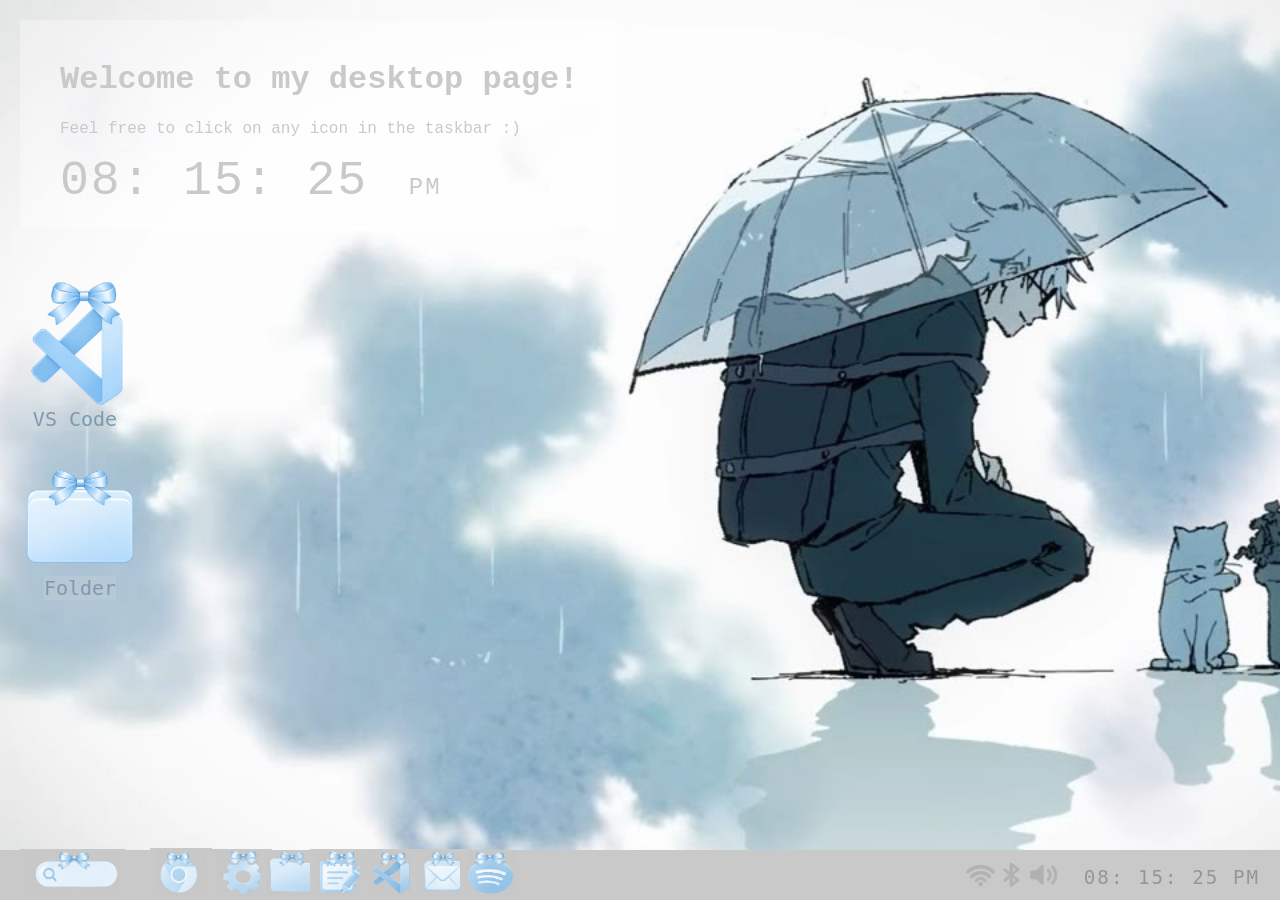
<file: index.html>
<!DOCTYPE html>
<html lang="en">
    <meta charset="UTF-8">
    <meta name="viewport" content="width=device-width, initial-scale=1.0">
    <link rel="stylesheet" href="style.css">
    <title>Desktop Home Page</title>
    <body>

        <main>

        </main>

        <div class="rectangle"></div>

        
        <!--Chrome Button below--> 
        <div class="chrome-button">
        <button class="chrome-button" onclick="window.location.href='code.html'">
            <img class="chrome-image" src="Icons/crome-icon.png" alt="chrome">
        </button>
            </div>
        <!--Search engine button below-->
        <div class="search-button">
            <button class="search-button">
                <img class="search-image" src="Icons/searchbar-icon.png" alt="searchbar icon">
            </button>
        </div>
        <!--Settings Icon-->
        <div class="Settings-button" onclick="window.location.href='settings.html'">
            <button class="settings-button">
                <img class="settings-image" src="Icons/setting-icon.png" alt="settings icon">
            </button>
        </div>
        <!--Folder Button-->
        <div class="folder-button">
            <button class="folder-button" onclick="window.location.href='folder.html'">
                <img class="folder-image" src="Icons/folder-icon.png" alt="folder icon">
            </button>
        </div>
        <!--Notes Button-->
        <div class="notes-button">
            <button class="notes-button" onclick="window.location.href='notes.html'">
                <img class="notes-image" src="Icons/notes-icon.png" alt="Notes icon">
            </button>
        </div>
        <!--VS code Button-->
        <div class="code-button">
            <button class="code-button" onclick="window.location.href='visual.html'">
                <img class="code-image" src="Icons/vs-icon.png" alt="VS code icon">
            </button>
        </div>
        <!--Mail Button-->
        <div class="mail-button">
            <button class="mail-button" onclick="window.location.href='mail.html'">
                <img class="mail-image" src="Icons/mail-icon.png" alt="mail icon">
            </button>
        </div>
        <!--Spotify Icon-->
        <div class="spotify-button">
            <button class="spotify-button" onclick="window.location.href='spotify.html'">
                <img class="spotify-image" src="Icons/spotify-icon.png" alt="spotify icon">
            </button>
        </div>
        <!--Clock Code-->

        <div class="top-left">
        <div class="clock-container">
            <h1>Welcome to my desktop page!</h1>
            <p>Feel free to click on any icon in the taskbar :)</p>
            <div id="clock">
                <span id="hours">00</span>:
                <span id="minutes">00</span>:
                <span id="seconds">00</span>
                <span id="ampm">AM</span>
            </div>
        </div>
        </div>

        <!--Floaters-->
        <div class="floater-folder">
            <button class="floater-folder" onclick="window.location.href='folder.html'">
                <img class="float-image" src="folder-floater.png" alt="folder icon">
                <p>Folder</p>
            </button>
        </div>

        <div class="code-floater">
            <button class="code-floater" onclick="window.location.href='visual.html'">
                <img class="floater-image" src="code-floater.png" alt="code floater icon">
                <p>VS Code</p>
            </button>
        </div>

        <!--Second Clock for taskbar-->
        <div class="switch-container">
            <div id="clocks">
            <span id="hours2">00</span>:
            <span id="minutes2">00</span>:
            <span id="seconds2">00</span>
            <span id="ampm2">AM</span>
            </div>
        </div>

        <!--tray icons-->
        <div class="tray-container">
            <img class="tray" src="trays.png" alt="system defaults">
        </div>
        <script src="script.js"></script>
    </body>
</html>
</file>
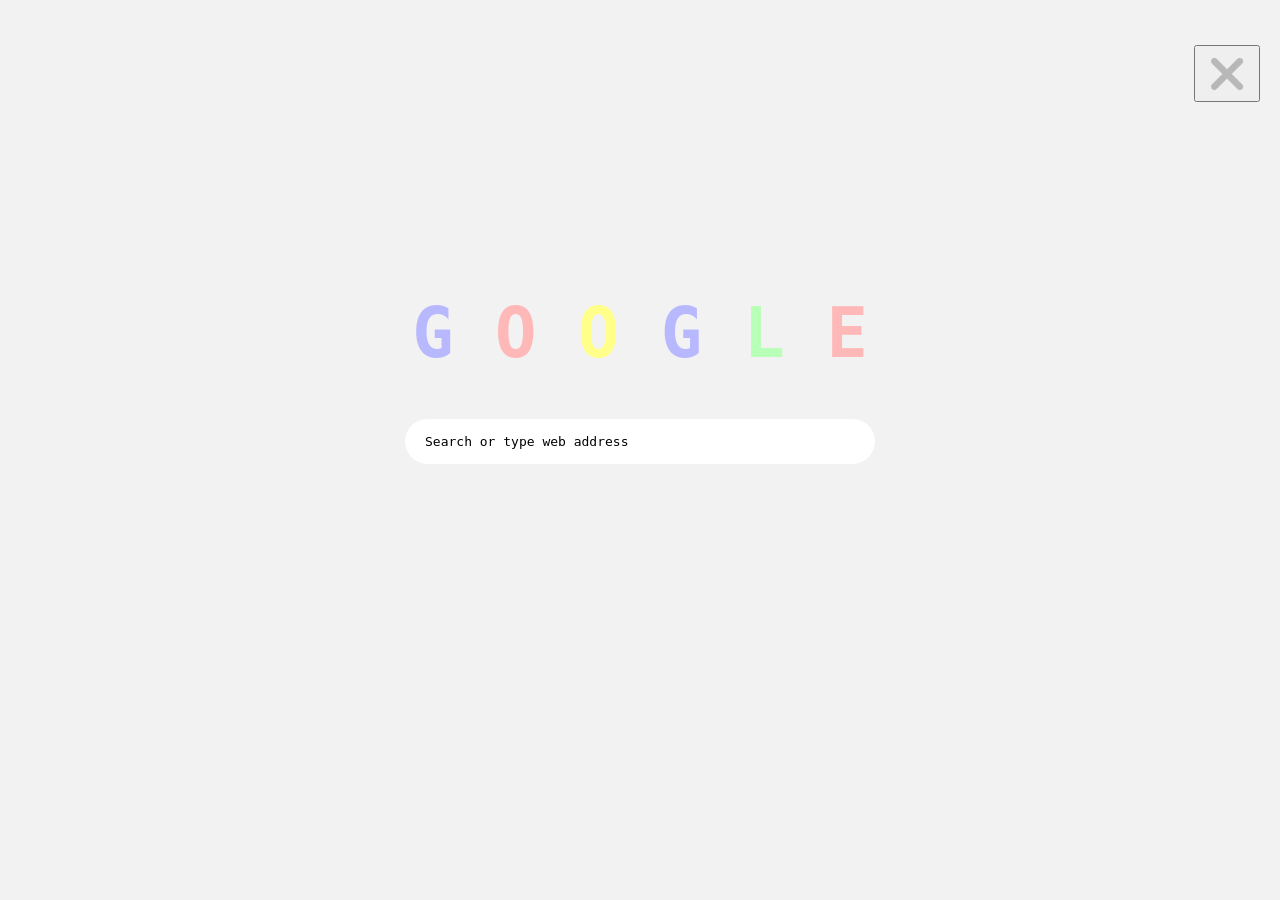
<file: code.html>
<!DOCTYPE html>
<html lang="en">
    <head>
        <meta charset="UTF-8">
        <meta name="viewport" content="width=device-width, initial-scale=1.0">
        <title>Chrome page</title>
        <link rel="stylesheet" href="code.css">
    </head>
    <body>
        <div class="google-container">
        <h1 class="rainbow-text">
            <span style="color: #B8B8FF;">G</span>
            <span style="color: #FFB8B8;">O</span>
            <span style="color: #FFFF8A;">O</span>
            <span style="color: #B8B8FF;">G</span>
            <span style="color: #B8FFB8;">L</span>
            <span style="color:#FFB8B8;">E</span>
        </h1>

        <!--Search Bar-->
        <div class="search-bar">
            Search or type web address
        </div>
        </div>

        <div class="exit-button">
            <button class="exit-button" onclick="window.location.href='index.html'">
                <img class="exit-image" src="exit-button.png" alt-exit button>
            </button>
        </div>
    </body>
</html>
</file>
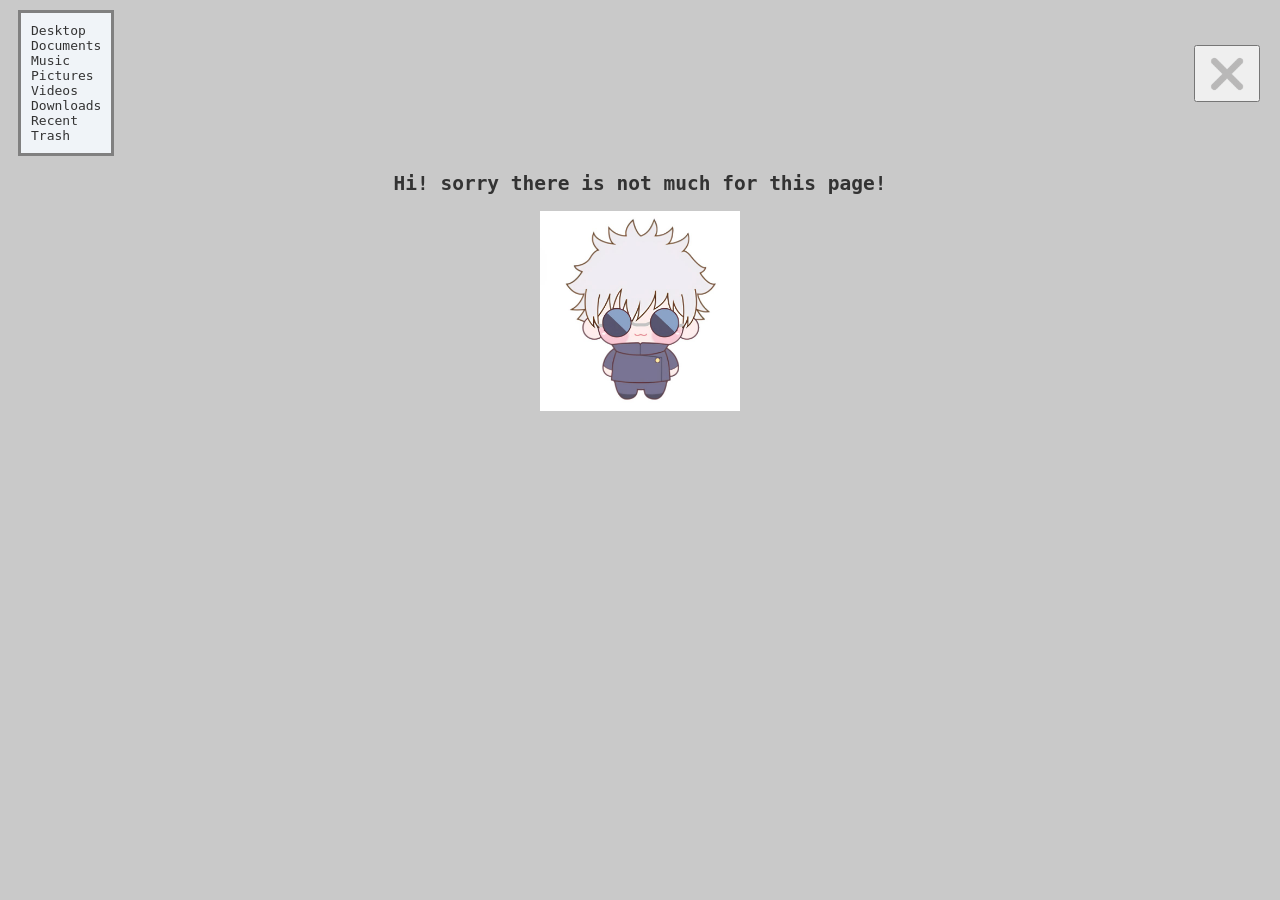
<file: folder.html>
<!DOCTYPE html>
<html lang="en">
    <head>
        <meta charset="UTF-8">
        <meta name="viewport" content="width=device-width, initial-scale=1.0">
        <!--The CSS for this page shares with the settings.css-->
        <link rel="stylesheet" href="settings.css">
        <title>Folder Page</title>
    </head>
    <body>

        <div class="left-column">
            <div>Desktop</div>
            <div>Documents</div>
            <div>Music</div>
            <div>Pictures</div>
            <div>Videos</div>
            <div>Downloads</div>
            <div>Recent</div>
            <div>Trash</div>
        </div>

        <h2>Hi! sorry there is not much for this page!</h2>

        <div class="gojo-sticker">
            <img class="gojo-image" src="gojo.jpg" alt="an imgae of saturo gojo">
        </div>

        <div class="exit-button">
            <button class="exit-button" onclick="window.location.href='index.html'">
                <img class="exit-image" src="exit-button.png" alt="exit button">
            </button>
        </div>
    </body>
</html>
</file>
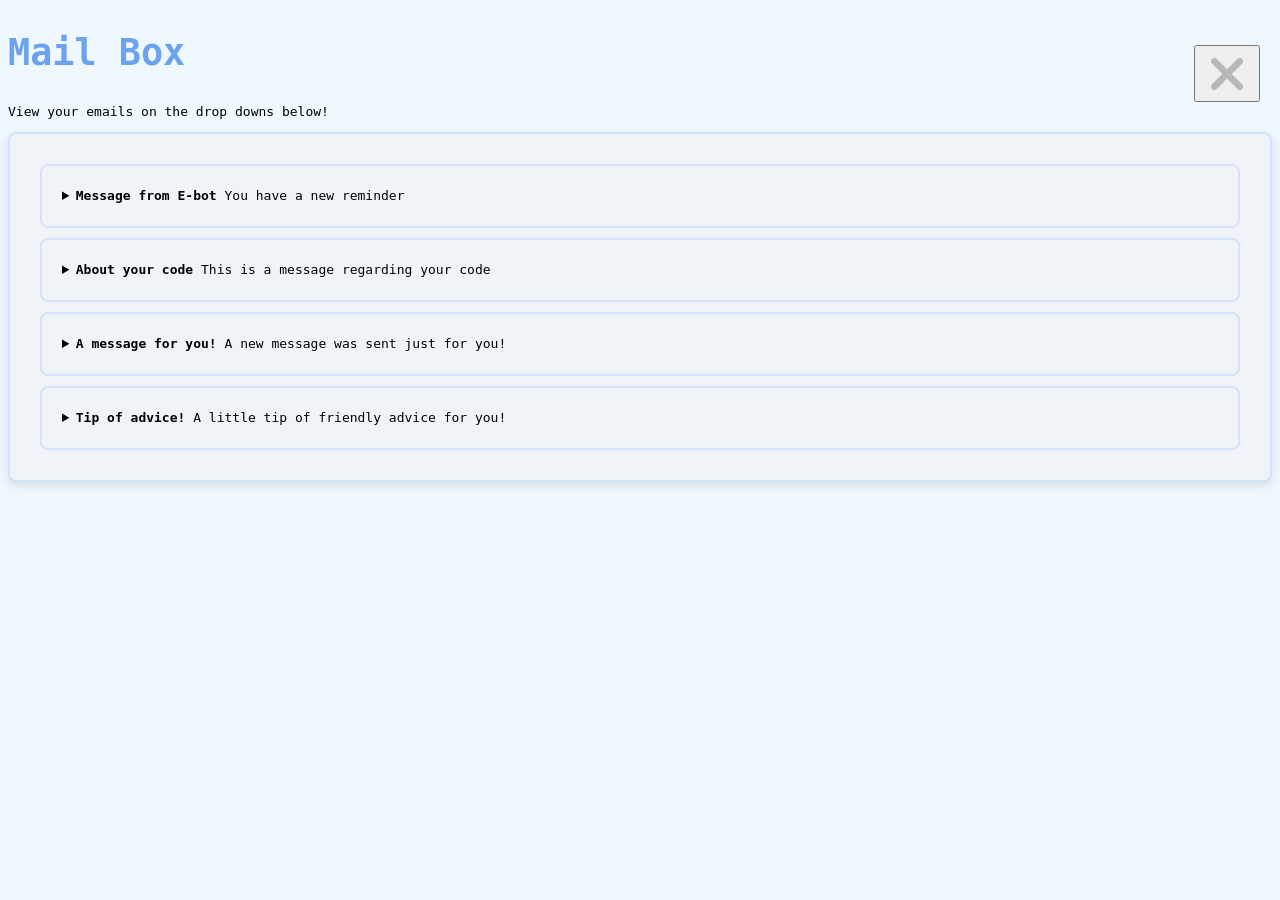
<file: mail.html>
<!DOCTYPE html>
<html lang="en">
    <head>
        <meta charset="UTF-8">
        <meta name="viewport" content="width=device-width, initial-scale=1.0">
        <title>Mail page</title>
        <link rel="stylesheet" href="mail.css">
    </head>
    <body>
            <h2>Mail Box</h2>

           <!--Email part-->

            <p>View your emails on the drop downs below!</p>
           
           <!--Bigger Box Dropdown-->

            <div class="text-box">
                <!--Email part-->
                <details class="email">
                    <summary class="email-title">
                        <strong>Message from E-bot</strong>
                        <span>You have a new reminder</span>
                    </summary>

                    <div class="email-content">
                        <p>
                            E-bot has sent you a message to remind you to do some coding today!
                        </p>
                    </div>
                </details>
                <!--Second email-->
                <details class="email">
                    <summary class="email-title">
                        <strong>About your code</strong>
                        <span>This is a message regarding your code</span>
                    </summary>
                    
                    <div class="email-content">
                        <p>
                            This is a message for you to let you know that you are an incredible coder and all of your coding projects are amazing! Keep up the good work!
                        </p>
                    </div>
                </details>
                <!--Third email-->
                <details class="email">
                    <summary class="email-title">
                        <strong>A message for you!</strong>
                        <span>A new message was sent just for you!</span>
                    </summary>

                    <div class="email-content">
                        <p>
                            Hello! This email was sent to remind you that you are amazing! Have a good day!
                        </p>
                    </div>
                </details>
                <!--Fourth email-->
                <details class="email">
                    <summary class="email-title">
                        <strong>Tip of advice!</strong>
                        <span>A little tip of friendly advice for you!</span>
                    </summary>

                    <div class="email-content">
                        <p>
                            A little friendly tip to keep doing you and being yourself! Your doing great!
                        </p>
                    </div>
                </details>
            </div>


        <div class="exit-button">
            <button class="exit-button" onclick="window.location.href='index.html'">
                <img class="exit-image" src="exit-button.png" alt="exit button">
            </button>
        </div>
    </body>
</html>
</file>
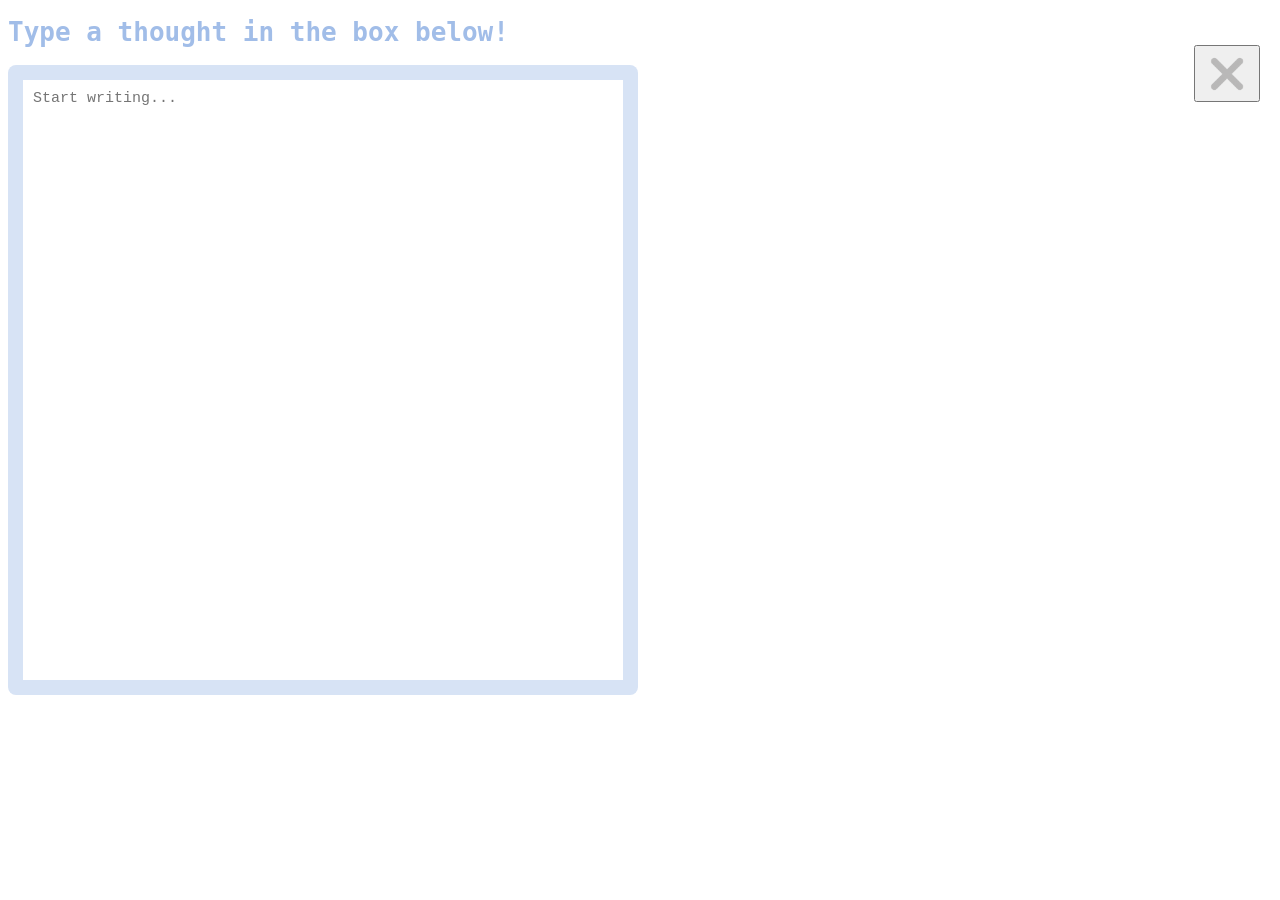
<file: notes.html>
<!DOCTYPE html>
<html lang="en">
    <head>
        <meta charset="UTF-8">
        <meta name="viewport" content="width=device-width, initial-scale=1.0">
        <title>Notepad</title>
        <link rel="stylesheet" href="notes.css">
    </head>
    <body>
        <h1>Type a thought in the box below!</h1>
        <div class="notepad">
            <textarea placeholder="Start writing..."></textarea>
        </div>

        <div class="exit-button">
            <button class="exit-button" onclick="window.location.href='index.html'">
                <img class="exit-image" src="exit-button.png" alt="exit button">
            </button>
        </div>
    </body>
</html>
</file>
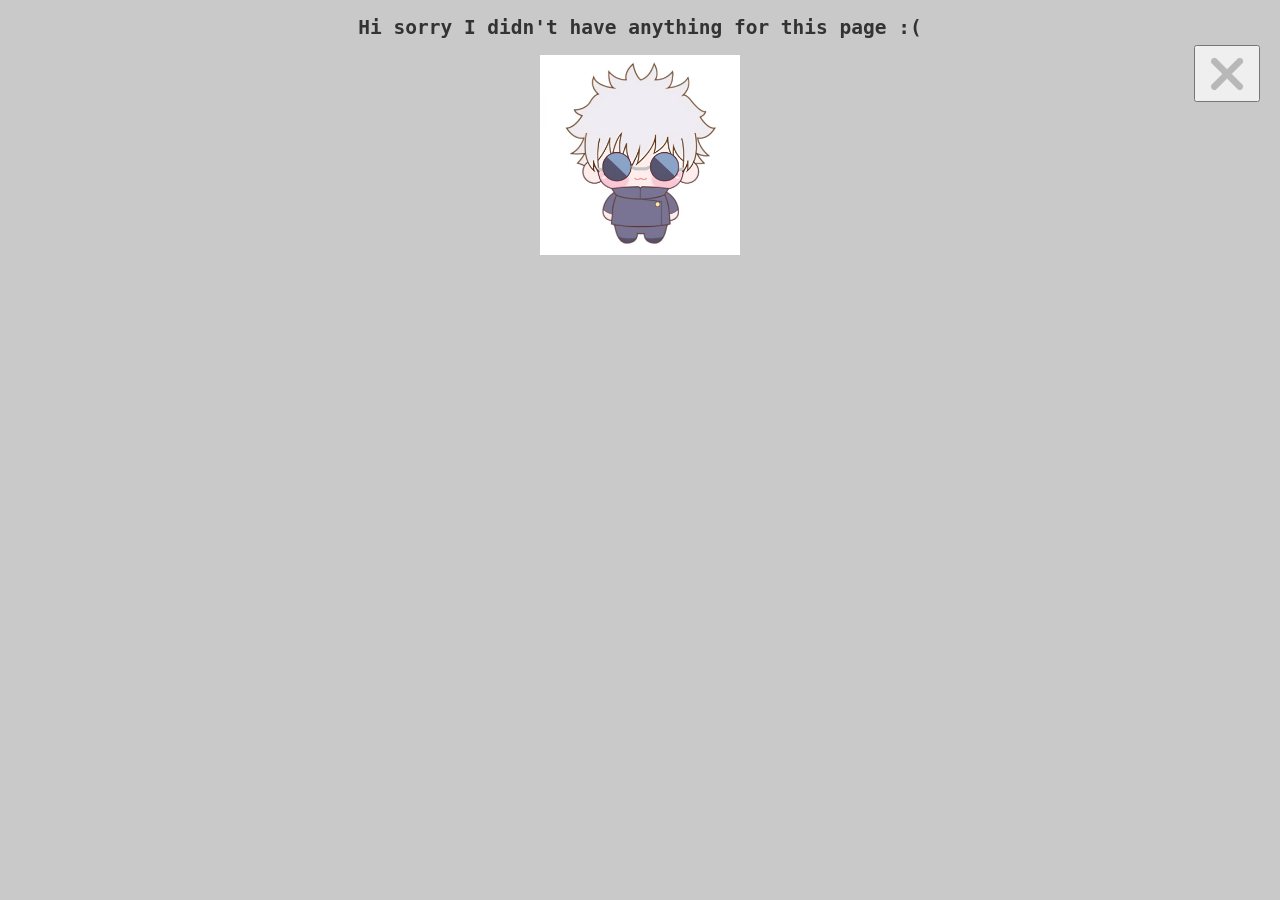
<file: settings.html>
<!DOCTYPE html>
<html lang="en">
    <head>
        <meta charset="UTF-8">
        <meta name="viewport" content="width=device-width, initial-scale=1.0">
        <title>Settings Page</title>
        <link rel="stylesheet" href="settings.css">
    </head>
    <body>

        <h2>Hi sorry I didn't have anything for this page :(</h2>
        <div class="exit-button">
            <button class="exit-button" onclick="window.location.href='index.html'">
                <img class="exit-image" src="exit-button.png" alt="exit button">
            </button>
        </div>

        <div class="gojo-sticker">
            <img class="gojo-image" src="gojo.jpg" alt="image of saturo gojo">
        </div>
    </body>
</html>
</file>
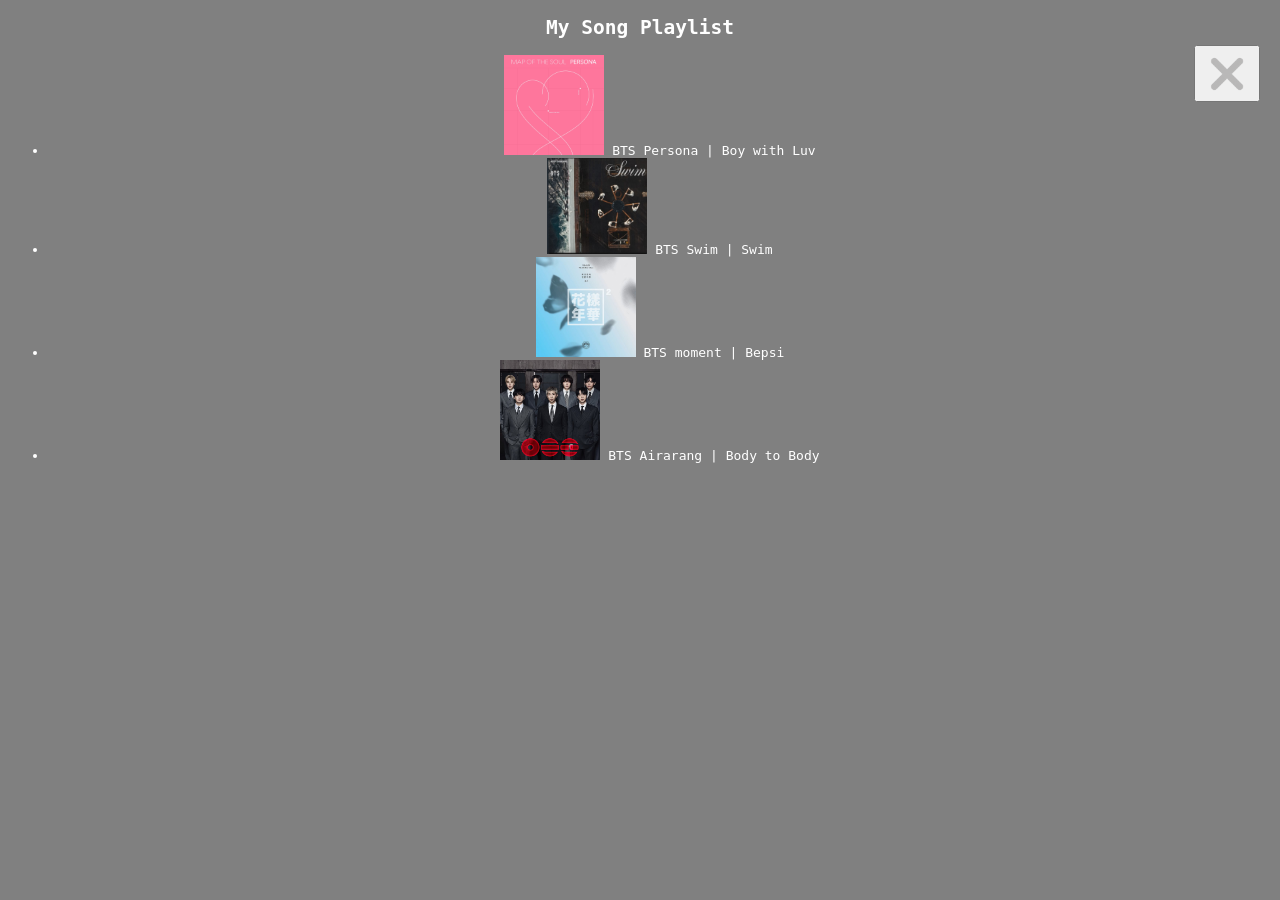
<file: spotify.html>
<!DOCTYPE html>
<html lang="en">
    <head>
        <meta charset="UTF-8">
        <meta name="viewport" content="width=device-width, initial-scale=1.0">
        <link rel="stylesheet" href="spotify.css">
        <title>Spotify Page</title>
    </head>
    <body>
        <h2>My Song Playlist</h2>
        <ul>
            <li><img class="persona-image" src="music-albums/persona.jpg" alt="bts album personal cover"> BTS Persona | Boy with Luv</li>

            <li><img class="swim-image" src="music-albums/swim.jpg" alt="bts album swim cover"> BTS Swim | Swim </li>

            <li><img class="moment-image" src="music-albums/moment.jpg" alt="bts album moment cover"> BTS moment | Bepsi </li>

            <li><img class="air-image" src="music-albums/air.jpg" alt="bts album air cover"> BTS Airarang | Body to Body </li>
        </ul>

        <div class="exit-button">
            <button class="exit-button" onclick="window.location.href='index.html'">
                <img class="exit-image" src="exit-button.png" alt="exit button">
            </button>
        </div>
    </body>
</html>
</file>
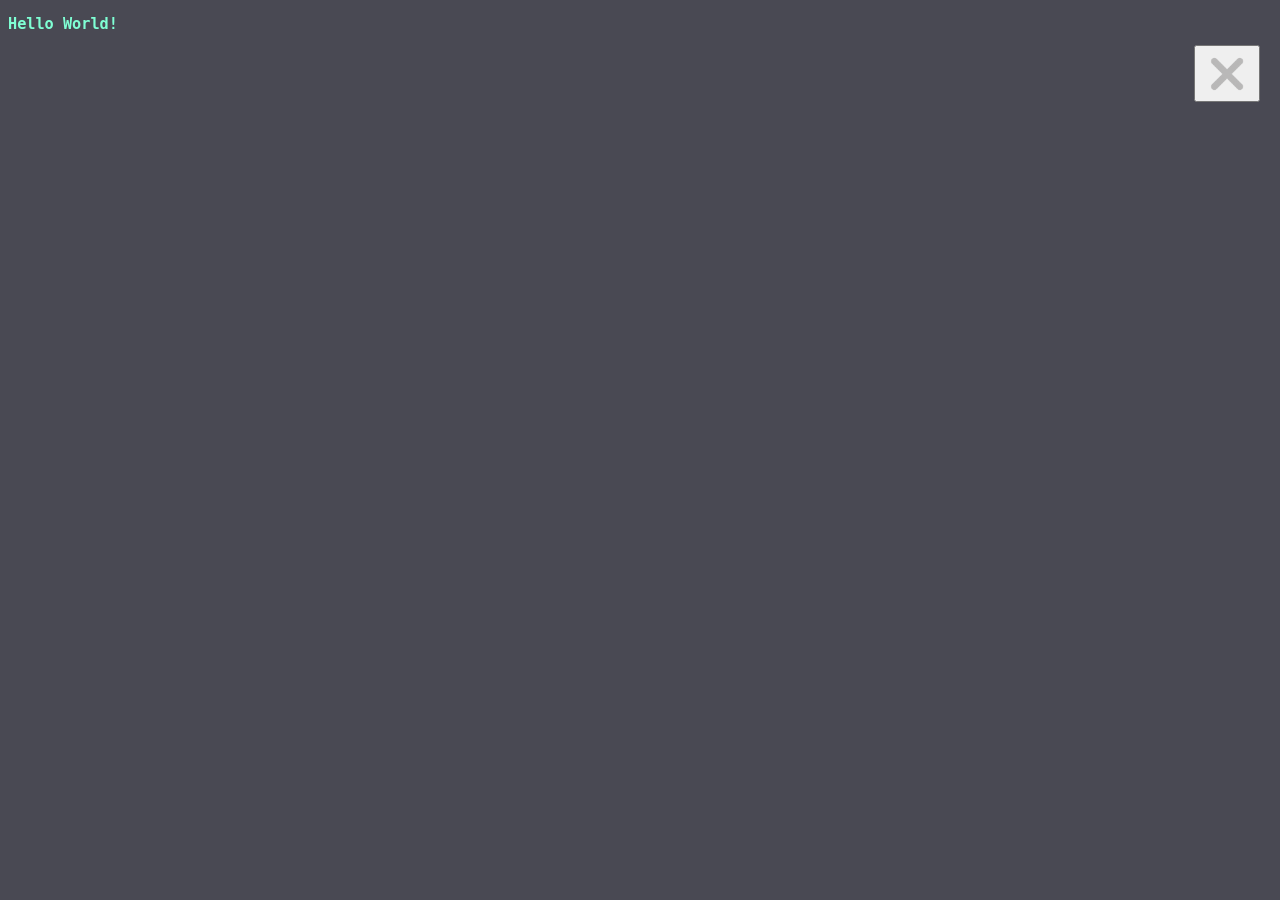
<file: visual.html>
<!DOCTYPE html>
<html lang="en">
    <head>
        <meta charset="UTF-8">
        <meta name="viewport" content="width=device-width, initial-scale=1.0">
        <title>VS Code page</title>
        <link rel="stylesheet" href="codes.css">
    </head>
    <body>
        <h3>Hello World!</h3>

        <div class="exit-button">
            <button class="exit-button" onclick="window.location.href='index.html'">
                <img class="exit-image" src="exit-button.png" alt="exit icon">
            </button>
        </div>
    </body>
</html>
</file>
<file: style.css>
body {
    background-color:#fffffe;
    color:#c9c9c9;
    background-image: url('gojo-desktop.jpg');
    background-size:cover;
    background-position:center;
    background-repeat:no-repeat;
    background-attachment:fixed;
    display:flex;
    font-family:monospace;
    margin:0;
    padding:0;
}

main {
    text-align:center;
    background-color: rgba(255,255,255,0.2);
}

/*Floaters*/
.floater-folder {
    position:fixed;
    left:20px;
    top: 50%;
    transform: translateY(-50);
    border:none;
    background:none;
    padding:0;
    cursor:pointer;
    background-color:transparent;
    /*For text*/
    display:flex;
    flex-direction:column;
    align-items:center;

}

.float-image {
    width:120px;
    height:auto;
    background-color:transparent;
    border:none;
    max-width:100%;
}

.floater-folder p {
    margin:0;
    margin-top: -10px;
    color:#7D99B0;
    font-family:monospace;
    font-size: 1.25rem;
    background-color:rgba(220,220,220,0.2);
}
.code-floater {
    position:fixed;
    left:20px;
    top: 30%;
    transform: translateY(-50);
    border:none;
    background:none;
    padding:0;
    cursor:pointer;
    display:flex;
    flex-direction:column;
    align-items:center;
}

.floater-image {
    width:110px;
    height:auto;
    background-color:transparent;
    
}

.code-floater p {
    margin:0;
    margin-top: -3px;
    color:#7D99B0;
    font-family:monospace;
    font-size:1.25rem;
    background-color: rgba(220,220,220,0.2);
}

.top-left {
    position:absolute;
    top:20px;
    left:20px;
    display:flex;
    flex-direction:column;
    align-items:flex-start;
    gap:10px;
    background-color:rgba(255,255,255,0.3);
    font-family:monospace;
}

/*Tray icons*/

.tray-container {
    position:fixed;
    bottom:0px;
    right:200px;
    z-index:1000;
}

.tray {
    height:46px;
    width:150px;
    width:100%;
    border:none;
}
/*Clock code*/

.clock-container {
    padding: 20px 40px;
    border-radius:10px;
    font-family:"Courier New";
    
}


#clock {
    color:#c9c9c9;
    font-size:3rem;
    letter-spacing:2px; 
}

#ampm {
    font-size: 1.5rem;
    color:#c9c9c9;
    margin-left:10px;
}

/*Second Clock code*/

.switch-container {
    position:fixed;
    bottom:11px;
    right:20px;
    z-index:1000;
}

#clocks {
    color:#969696;
    font-size:1.20rem;
    letter-spacing:2px;
}

#ampm2 {
    color:#969696;
}
/*Icon code*/

.chrome-button {
    margin:0;
    padding-bottom:0;
    cursor:pointer;
    position:fixed;
    bottom:1px;
    z-index:1000;
    left:150px;
    border:none;
    background-color:#c9c9c9;

}

.chrome-image {
    height:29px;
    width: 50px;
    height:100%;
    border:none;
}

.search-button {
    margin:0;
    padding-bottom:0;
    cursor:pointer;
    position:fixed;
    bottom:1px;
    z-index: 1000;
    left:20px;
    border:none;
    background-color:#c9c9c9;
}

.search-image {
    height:46px;
    width:150px;
    width:100%;
    border:none;
}

.settings-button {
    margin:0;
    padding-bottom:0;
    cursor:pointer;
    position:fixed;
    bottom:1px;
    z-index:1000;
    left:210px;
    border:none;
    background-color:#c9c9c9;
}

.settings-image {
    height:46px;
    width:50px;
    border:none;
}

.folder-button {
    margin:0;
    padding-bottom:0;
    cursor:pointer;
    position:fixed;
    bottom:1px;
    z-index:1000;
    left:260px;
    border:none;
    background-color:#c9c9c9;
}

.folder-image {
    height:20px;
    width:50px;
    height:100%;
    border:none;
}

.notes-button {
    margin:0;
    padding-bottom:0;
    cursor:pointer;
    position:fixed;
    bottom:1px;
    z-index:1000;
    left:310px;
    border:none;
    background-color:#c9c9c9;
}

.notes-image {
    height:46px;
    width:50px;
    border:none;
}

.code-button {
    margin:0;
    padding-bottom:0;
    cursor: pointer;
    position:fixed;
    bottom:1px;
    z-index: 1000;
    left:360px;
    border:none;
    background-color:#c9c9c9;
}

.code-image {
    height:46px;
    width:50px;
    border:none;
}

.mail-button {
    margin:0;
    padding-bottom:0;
    cursor:pointer;
    position:fixed;
    bottom:1px;
    z-index:1000;
    left:410px;
    border:none;
    background-color:#c9c9c9;
}

.mail-image {
    height:46px;
    width:50px;
    border:none;
}

.spotify-button {
    margin:0;
    padding-bottom:0;
    cursor:pointer;
    position:fixed;
    bottom:1px;
    z-index:1000;
    left:460px;
    border:none;
    background-color:#c9c9c9;
}

.spotify-image {
    height:45px;
    width:50px;
    border:none;
}


.rectangle {
    position:fixed;
    width: 5000px;
    height:50px;
    background-color: #c9c9c9;
    bottom:0px;
    z-index:1000;

}


/*Chrome page*/

.rainbow-text span:nth-child(1) { color:#0000ff;}
.rainbow-text span:nth-child(2) { color:#ff0000;}
.rainbow-text span:nth-child(3) { color:#ffff00;}
.rainbow-text span:nth-child(4) { color: #0000ff;}
.rainbow-text span:nth-child(5) { color:#00ff00;}
.rainbow-text span:nth-child(6) { color:#ff0000;}
</file>
<file: code.css>
.rainbow-text span:nth-child(1) { color:#B8B8FF;}
.rainbow-text span:nth-child(2) { color:#FFB8B8;}
.rainbow-text span:nth-child(3) { color:#FFFF8A;}
.rainbow-text span:nth-child(4) { color: #B8B8FF;}
.rainbow-text span:nth-child(5) { color:#B8FFB8;}
.rainbow-text span:nth-child(6) { color:#FFB8B8;}

body {
    background-color:#F2F2F2;
        background-size: 32px 32px;
        align-items:center;
        text-align:center;
        font-family:monospace;
        display:flex;
        justify-content:center;
        align-items:center;
        min-height: 80vh;
        margin:0;
}

h1{
    text-align:center;
    font-size:4.30rem;
}

.search-bar {
    width:450px;
    height:45px;
    border-radius:30px;
    background-color:white;
    padding-left:20px;
    display:flex;
    align-items:center;
}

.google-container {
    margin:0;
    margin-top:-10px;

    display:flex;
    flex-direction:column;
    align-items:center;

}

.exit-button {
    position:fixed;
    top:5%;
    right:20px;
    cursor:pointer;
}
.exit-image{
    height:auto;
    width:50px;
}
</file>
<file: settings.css>
body {
    background-color:#c9c9c9;
    font-family:monospace;
    color: #333;
    text-align:center;
}

.exit-button {
    position:fixed;
    top:5%;
    right:20px;
    cursor:pointer;
}

.exit-image {
    height:auto;
    width:50px;
}

/*Code for folder page*/

.left-column {
    text-align: left;
    width:max-content;
    padding:10px;
    background-color:#f0f4f8;
    border-radius: 2px solid #D2E3FA;
    margin: 10px;
    border-style:solid;
    border-color: gray;
    max-width: 200px;
    top:50%;
    left:100px;
}

.exit-button {
    position:fixed;
    top:5%;
    right:20px;
    cursor:pointer;
}

.exit-image {
    height:auto;
    width:50px;
}

.gojo-image {
    height:auto;
    width:200px;
    align-items:center;
}

.gojo-sticker {
    align-items:center;
}
</file>
<file: mail.css>
body {
    background-color:aliceblue;
    color:black;
    font-family:monospace;
}

h2 {
    font-size:2.30rem;
    color:#6CA3EF;

}

.exit-button {
    position:fixed;
    top:5%;
    right:20px;
    cursor:pointer;
}

.exit-image {
    height:auto;
    width:50px;
}

.mail-image {
    height:auto;
    width:50px;
}

/* Dropdown menu */


.text-box{
    background-color: #f0f4f8;
    border: 2px solid #D2E3FA;
    border-radius:8px;
    padding: 20px;
    box-shadow: 0 4px 10px rgba(0,0,0,0.1);
    max-width: 2000px;
    line-height: 20px;
}

/*Email*/

.email {
    background-color:#f0f4f8;
    border: 2px solid #D2E3FA;
    border-radius: 8px;
    margin: 10px;
    max-width: 2000px;
}

.email-title {
    padding: 20px;
    cursor:pointer;
}

.email-content {
    background-color:#D2E3FA;
    padding: 20px;
    border-top: 1px solid #D2E3FA;
}
</file>
<file: notes.css>
body{
    background-color:white;
    color:#A1BDE8;
    font-family:monospace;
}

.notepad {
    width: 600px;
    height: 600px;
    background-color:#D7E3F5;
    padding:15px;
    border-radius:8px;
    align-items:center;
    margin:0;
}

.notepad textarea {
    width:100%;
    height:100%;
    border:none;
    outline:none;
    resize:none;
    background-color:white;
    font-family:"Courier New", monospace;
    font-size:15px;
    padding:10px;
    box-sizing:border-box;
    align-items:center;
    margin:0;
}

.exit-button {
    position:fixed;
    top:5%;
    right:20px;
    cursor:pointer;
}

.exit-image {
    height:auto;
    width:50px;
}
</file>
<file: spotify.css>
body {
    background-color:gray;
    font-family:monospace;
    text-align:center;
    color:white;

}

/*Album covers*/

.persona-image {
    height:auto;
    width: 100px;
}

.swim-image {
    height:auto;
    width: 100px;
}

.moment-image {
    height:auto;
    width: 100px;
}

.air-image {
    height:auto;
    width: 100px;
}

/*Exit button*/

.exit-button {
    position:fixed;
    top:5%;
    right:20px;
    cursor:pointer;
}

.exit-image {
    height:auto;
    width: 50px;
}
</file>
<file: codes.css>
body{
    background-color:#494953;
    color:aquamarine;
    font-family:monospace;
}

.exit-button {
    position:fixed;
    top:5%;
    right:20px;
    cursor:pointer;
}

.exit-image {
    height:auto;
    width:50px;
}
</file>
